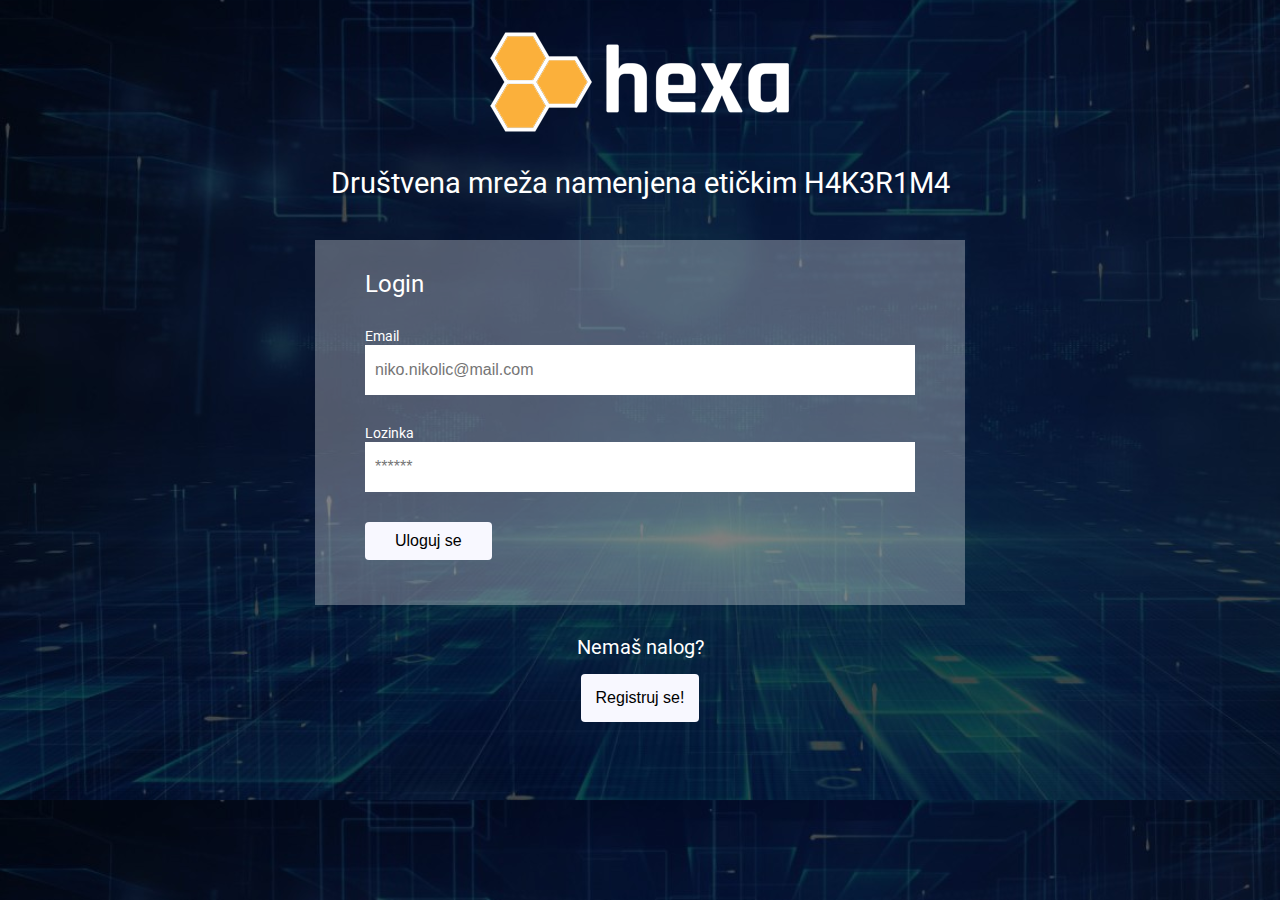
<file: index.html>
<!DOCTYPE html>
<html lang="en" dir="ltr">

<head>
  <meta charset="utf-8">
  <title>hexa</title>
  <meta name="viewport" content="width=device-width, initial-scale=1">

  <link rel="preconnect" href="https://fonts.googleapis.com">
  <link rel="preconnect" href="https://fonts.gstatic.com" crossorigin>
  <link href="https://fonts.googleapis.com/css2?family=Roboto:wght@300;400;500&display=swap" rel="stylesheet">

  <link rel="stylesheet" type="text/css" href="css/style.css">
  <link rel="shortcut icon" href="img/favicon.ico" type="image/x-icon">
</head>

<body>
  <div class="logo">
    <img src="img/logo.png" alt="">
  </div>

  <h1>Društvena mreža namenjena etičkim H4K3R1M4</h1>

  <div class="main-wrapper">
    <form id="loginForm">
      <h2>Login</h2>

      <div>
        <label>Email</label>
        <input type="email" name="email" id="login_email" placeholder="niko.nikolic@mail.com">
      </div>

      <div>
        <label>Lozinka</label>
        <input type="password" name="lozinka" id="login_lozinka" placeholder="******">
      </div>

      <div>
        <button>Uloguj se</button>
      </div>

    </form>
  </div>

  <div class="no-acc-register">
    <p>Nemaš nalog?</p>
    <button id="registracija">Registruj se!</button>
  </div>

  <div class="custom-modal">
    <button id="closeModal">x</button>

    <form id="registrationForm">
      <h2>Registracija korisnika</h2>

      <div>
        <label for="korisnicko_ime">Korisničko ime: *</label>
        <input id="korisnicko_ime" type="text" name="korisnicko_ime" placeholder="niko.nikolic"/>
      </div>

      <div>
        <label for="email">Email adresa: *</label>
        <input id="email" type="text" name="register_email" placeholder="niko.nikolic@mail.com">
      </div>

      <div>
        <label for="lozinka">Lozinka: *</label>
        <input id="lozinka" type="text" name="register_lozinka" placeholder="*******">
      </div>

      <div>
        <label for="ponovi_lozinku">Ponovi lozinku: *</label>
        <input id="ponovi_lozinku" type="text" name="ponovi_lozinku" placeholder="*******">
      </div>

      <div>
        <button>Registruj se</button>
      </div>
    </form>
  </div>

  <script src="js/Validator.js"></script>
  <script src="js/Session.js"></script>
  <script src="js/User.js"></script>
  <script src="js/app.js"></script>

</body>

</html>
</file>
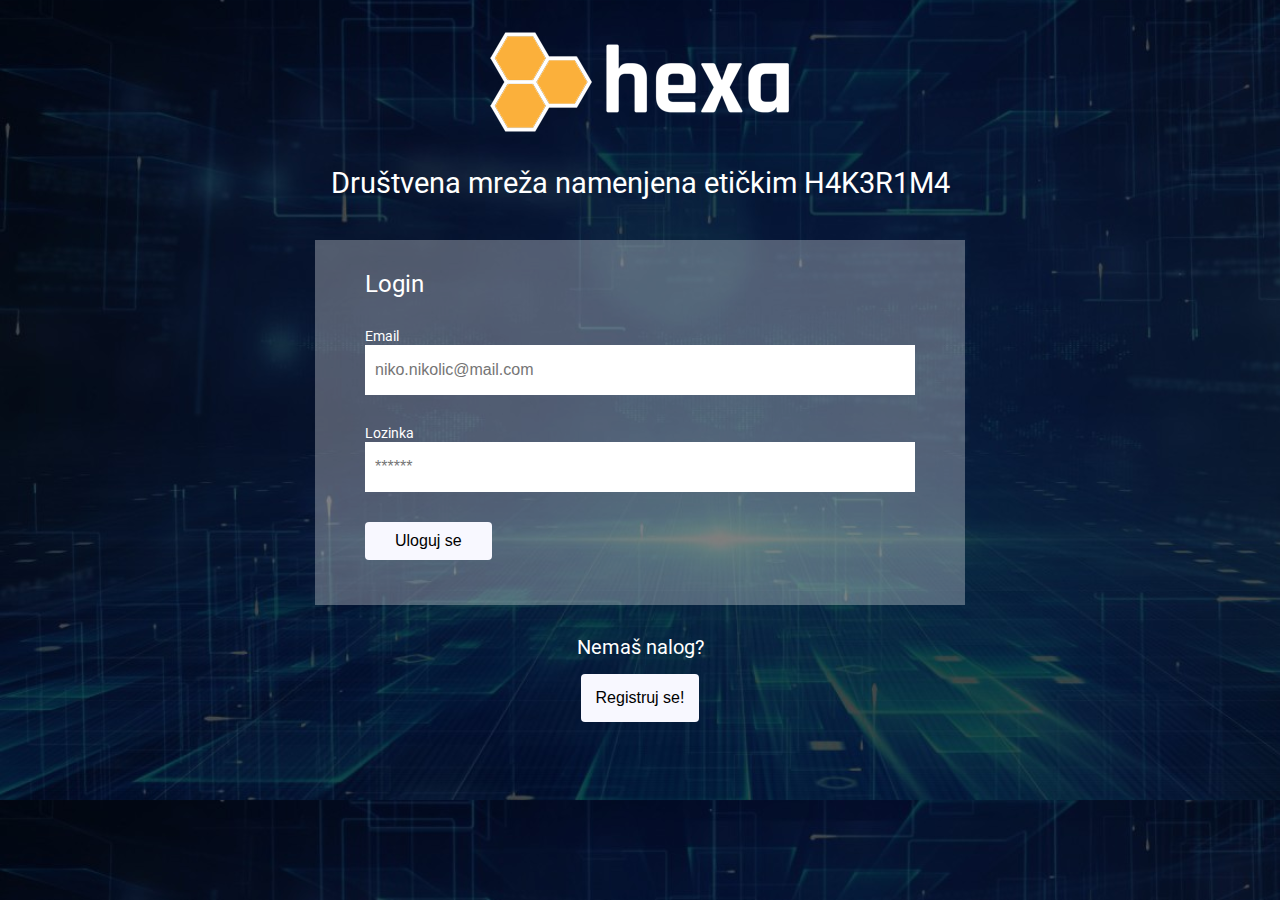
<file: hexa.html>
<!DOCTYPE html>
<html lang="en" dir="ltr">

<head>
  <meta charset="utf-8">
  <title>hexa</title>
  <meta name="viewport" content="width=device-width, initial-scale=1">

  <link rel="preconnect" href="https://fonts.googleapis.com">
  <link rel="preconnect" href="https://fonts.gstatic.com" crossorigin>
  <link href="https://fonts.googleapis.com/css2?family=Roboto:wght@300;400;500&display=swap" rel="stylesheet">
  <!-- CSS only -->
  <link href="https://cdn.jsdelivr.net/npm/bootstrap@5.2.0-beta1/dist/css/bootstrap.min.css" rel="stylesheet" integrity="sha384-0evHe/X+R7YkIZDRvuzKMRqM+OrBnVFBL6DOitfPri4tjfHxaWutUpFmBp4vmVor" crossorigin="anonymous">
  <link rel="stylesheet" type="text/css" href="css/style.css">
  <link rel="shortcut icon" href="img/favicon.ico" type="image/x-icon">
</head>

<body>

  <div class="container">

    <div class="row">

      <div class="col-md-3">
        <div class="inner-container left-side">
          <img src="img/profile.jpg" class="profile">

          <p><b id="username"></b></p>
          <p><b id="profile_email"></b></p>

          <button id="editAccount">Izmeni nalog</button>
          <button id="logout">Odjavi se</button>

        </div>

        <div>
          <img src="img/under.png" class="under">
        </div>

      </div>

      <div class="col-md-9">
        <div class="inner-container right-side">
          <form id="postForm">
            <textarea id="postContent" placeholder="Napiši nešto i objavi..."></textarea>
            <button id="btnPost">Objavi</button>
          </form>

          <div id="allPostsWrapper"></div>
        </div>
      </div>

    </div>

  </div>

  <div class="custom-modal">
    <button id="closeModal">x</button>

    <form id="editForm">
      <h2>Izmeni svoj profil</h2>

      <div>
        <label for="korisnicko_ime">Korisničko ime: *</label>
        <input id="korisnicko_ime" type="text" name="korisnicko_ime" placeholder="niko.nikolic"/>
      </div>

      <div>
        <label for="edit_email">Email adresa: *</label>
        <input id="edit_email" type="text" name="edit_email" placeholder="niko.nikolic@mail.com">
      </div>

      <div>
        <label for="edit_lozinka">Lozinka: *</label>
        <input id="edit_lozinka" type="text" name="edit_lozinka" placeholder="*******">
      </div>

      <div>
        <label for="edit_ponovi_lozinku">Ponovi lozinku: *</label>
        <input id="edit_ponovi_lozinku" type="text" name="edit_ponovi_lozinku" placeholder="*******">
      </div>

      <div>
        <button id="btnEdit">IZMENI</button>
      </div>
    </form>

    <hr class="hrDelete">

    <button id="btnDelete">OBRIŠI PROFIL</button>
  </div>

  <script src="js/Validator.js"></script>
  <script src="js/Session.js"></script>
  <script src="js/User.js"></script>
  <script src="js/Comment.js"></script>
  <script src="js/Post.js"></script>
  <script src="js/hexa.js"></script>

</body>

</html>
</file>
<file: css/style.css>
* {
  box-sizing: border-box;
  margin: 0;
  padding: 0;
}

body {
  font-family: 'Roboto', sans-serif;
  padding: 2rem 0.3rem;
  width: 100%;
  height: 800px;
  background-image: url('../img/bg.jpg');
  background-size: cover;
  color: #fff;
}

h1 {
  text-align: center;
  margin-bottom: 40px;
  font-weight: 400;
  font-size: 1.8rem;
}

h2 {
  margin-bottom: 15px;
  font-weight: 400;
}

.logo {
  text-align: center;
  margin-bottom: 30px;
}

img.under {
  width: 8rem;
  display: block;
  margin: auto;
  margin-top: 20px;
  margin-bottom: 20px;
}

.main-wrapper {
  max-width: 650px;
  margin: auto;
  background-color: rgba(255, 255, 255, 0.3);
  padding: 30px 50px;
}

button {
  cursor: pointer;
  font-size: 1rem;
  overflow-wrap: break-word;
  background-color: ghostwhite;
  border: none;
}

form div {
  padding: 15px 0;
}

form div label {
  display: block;
  font-weight: 400;
  font-size: 0.9rem;
}

form div input {
  height: 50px;
  width: 100%;
  background-color: white;
  font-size: 1rem;
  padding: 0 10px;
  border: none;
}

form div button {
  padding: 10px 30px;
  border-radius: 4px;
}

form div button:hover {
  background-color: black;
  color: white;
}

/* skidanje bulleta kod ul elemenata */
form ul {
  list-style: none;
  padding: 0;
}

form ul li {
  color: red;
  padding-top: 5px;
}

.no-acc-register {
  text-align: center;
  margin-top: 30px;
}

.no-acc-register button {
  padding: 15px;
  border-radius: 4px;
}

.no-acc-register button:hover {
  background-color: black;
  color: white;
}

.no-acc-register p {
  margin-bottom: 15px;
  font-size: 20px;
}

/* posebno za hexa.html   */
.custom-modal {
  display: none;
  background-color: #0A2628;
  box-shadow: rgba(255, 255, 255, 0.7) 0 0 1000px 1000px;
  max-width: 650px;
  margin: auto;
  padding: 50px;
  position: absolute;
  top: 10%;
  left: 0;
  right: 0;
  width: 100%;
}

.custom-modal button#closeModal {
  height: 20px;
  width: 20px;
  color: white;
  background-color: transparent;
  border: 0;
  font-size: 25px;
  font-weight: 400;
  position: absolute;
  right: 30px;
  top: 30px;
}

.container {
  margin: auto;
}

.inner-container {
  border: 1px solid #FBB03B;
  padding: 15px;
}

.inner-container.left-side {
  text-align: center;
}

.inner-container img.profile {
  width: 70%;
  border-radius: 50%;
  display: block;
  margin: auto;
  border: 2px solid #1C6872;
  margin-bottom: 20px;
}

.inner-container.right-side form {
  display: flex;
  height: 100px;
}

.inner-container.right-side form textarea {
  width: 80%;
  border: 0;
  padding: 10px;
  resize: none;
  outline: none;
  background-color: white;
}

.inner-container.right-side form button {
  width: 20%;
  border: 0;
}

button#btnPost {
  background-color: #1C6872;
  color: white;
}

button#btnEdit {
  border: none;
  color: white;
  background-color: #677426;
}

button#btnDelete {
  border: none;
  color: white;
  background-color: #C00000;
  padding: 10px 15px;
}

.hrDelete {
  margin-bottom: 50px;
}

#username, #profile_email {
  padding: 5px;
  font-weight: 300;
}

#profile_email {
  font-size: 12px;
}

#editAccount, #logout {
  padding: 5px;
  margin: 5px 0.25rem 0 0.25rem;
  font-size: 0.9em;
}

#allPostsWrapper .single-post {
  background-color: #eaeaea;
  padding: 15px;
  margin-top: 15px;
  color: #000;
}

#allPostsWrapper .single-post .post-content {
  padding-bottom: 10px;
  border-bottom: 1px solid darkgrey;
  margin-bottom: 10px;
  font-size: 1rem;
}

span.autor {
  font-weight: 500;
  color: #1C6872;
}

#allPostsWrapper .single-post .post-action {
  display: flex;
  justify-content: space-between;
  align-items: center;
  /*color: grey;*/
  font-size: 0.8rem;
}

#allPostsWrapper .single-post .post-action div button.like-btn {
  background-image: url('../img/like.png');
  padding: 5px 15px 5px 40px;
  background-repeat: no-repeat;
  background-position: 10px;
  background-color: transparent;
  border: 0;
  font-size: 0.8rem;
}

#allPostsWrapper .single-post .post-action div button.comment-btn {
  background-image: url('../img/comment.png');
  padding: 5px 15px 5px 40px;
  background-repeat: no-repeat;
  background-position: 10px;
  background-color: transparent;
  border: 0;
  font-size: 0.8rem;
}

#allPostsWrapper .single-post .post-action div button.remove-btn {
  background-image: url('../img/remove.png');
  padding: 5px 0 5px 40px;
  background-repeat: no-repeat;
  background-position: 10px;
  background-color: transparent;
  color: transparent;
  border: 0;
}

#allPostsWrapper .single-post .post-comments form {
  font-size: 0.8rem;
  height: 30px;
  margin-top: 15px;
}

#allPostsWrapper .single-post .post-comments form input {
  width: 90%;
  padding: 0 10px;
}

#allPostsWrapper .single-post .post-comments form button {
  width: 10%;
  background-color: #1C6872;
  color: white;
  font-size: 0.8rem;
}

#allPostsWrapper .single-post .post-comments {
  display: none;
}

#allPostsWrapper .single-post .post-comments .single-comment {
  border: 1px dotted #1C6872;
  padding: 10px;
  margin: 10px 0 0 0;
  font-size: 0.8rem;
}

.single-comment {
  display: flex;
  flex-wrap: nowrap;
}

.left-comment {
  padding: 0;
  color: #103A40;
  width: 97%;
}

.right-comment {
  padding: 0 10px 0 10px;
  margin-right: 0.5rem;
  text-align: end;
  color: #8B0000;
  width: 3%;
}

button.comment-remove {
  margin-right: 0.5rem;
  border: 0;
  border-radius: 4px;
  width: 1.5rem;
  color: white;
  background-color: lightgrey;
}

button.comment-remove:hover {
  background-color: #8B0000;
}

.comment-user-name {
  font-weight: 500;
  color: #1C6872;
}

.comment-user {
  margin-bottom: 0;
}
</file>
